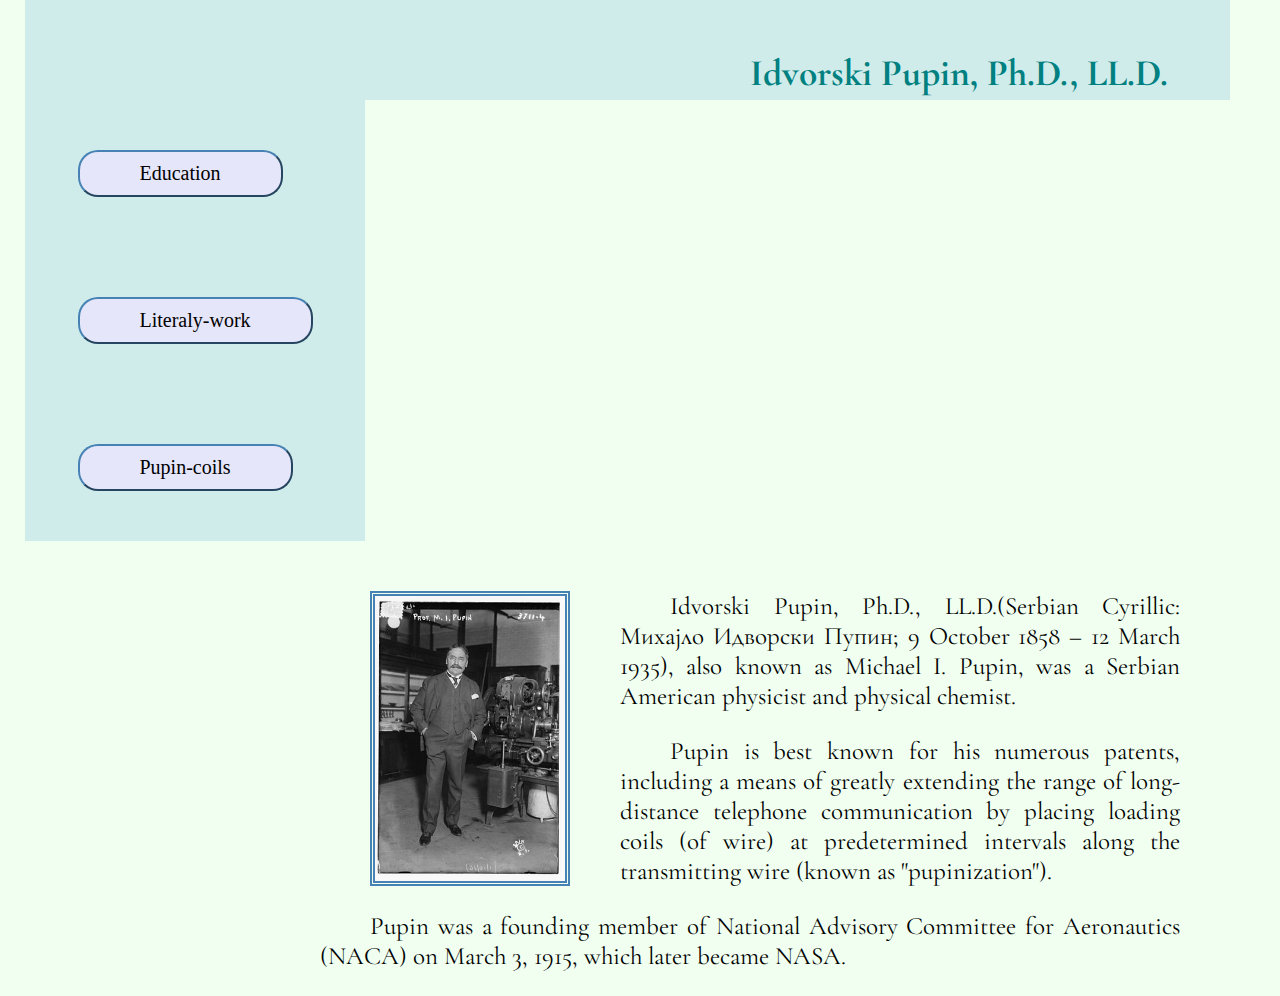
<file: mini site HTML/index.html>
<!DOCTYPE html>
<html lang="en">

<head>
    <meta charset="UTF-8">
    <meta name="viewport" content="width=device-width, initial-scale=1.0">
    <title>Index</title>
    <link rel="stylesheet" href="pupin.css">
    <link rel="icon" href="pupin.jpg" type="image/jpg" sizes="16x16">

</head>

<body>
    <header>
        <h2>Idvorski Pupin, Ph.D., LL.D.</h2>
    </header>
    <section>
        <nav>
            <a href="early-life-and-education.html"><input type="submit" value="Education"></a>
            <a href="literary-work.html"> <input type="submit" value="Literaly-work"></a>
            <a href="pupin-coils.html"><input type="submit" value="Pupin-coils"></a>
        </nav>
    </section>
    <article>
        <img src="pupin-1916.jpg" alt="Eroare de afisaj" width="200px">

        <div>
            <p> Idvorski Pupin, Ph.D., LL.D.(Serbian Cyrillic: Михајло Идворски Пупин; 9 October 1858 – 12 March
                1935), also known as Michael I. Pupin, was a Serbian American physicist and physical chemist. </p>

            <p>Pupin is best known for his numerous patents, including a means of greatly extending the range of
                long-distance
                telephone communication by placing loading coils (of wire) at predetermined intervals along the
                transmitting
                wire (known as "pupinization"). </p>

            <p>Pupin was a founding member of National Advisory Committee for Aeronautics (NACA) on March 3, 1915,
                which
                later
                became NASA.</p>
        </div>
    </article>



</body>

</html>
</file>
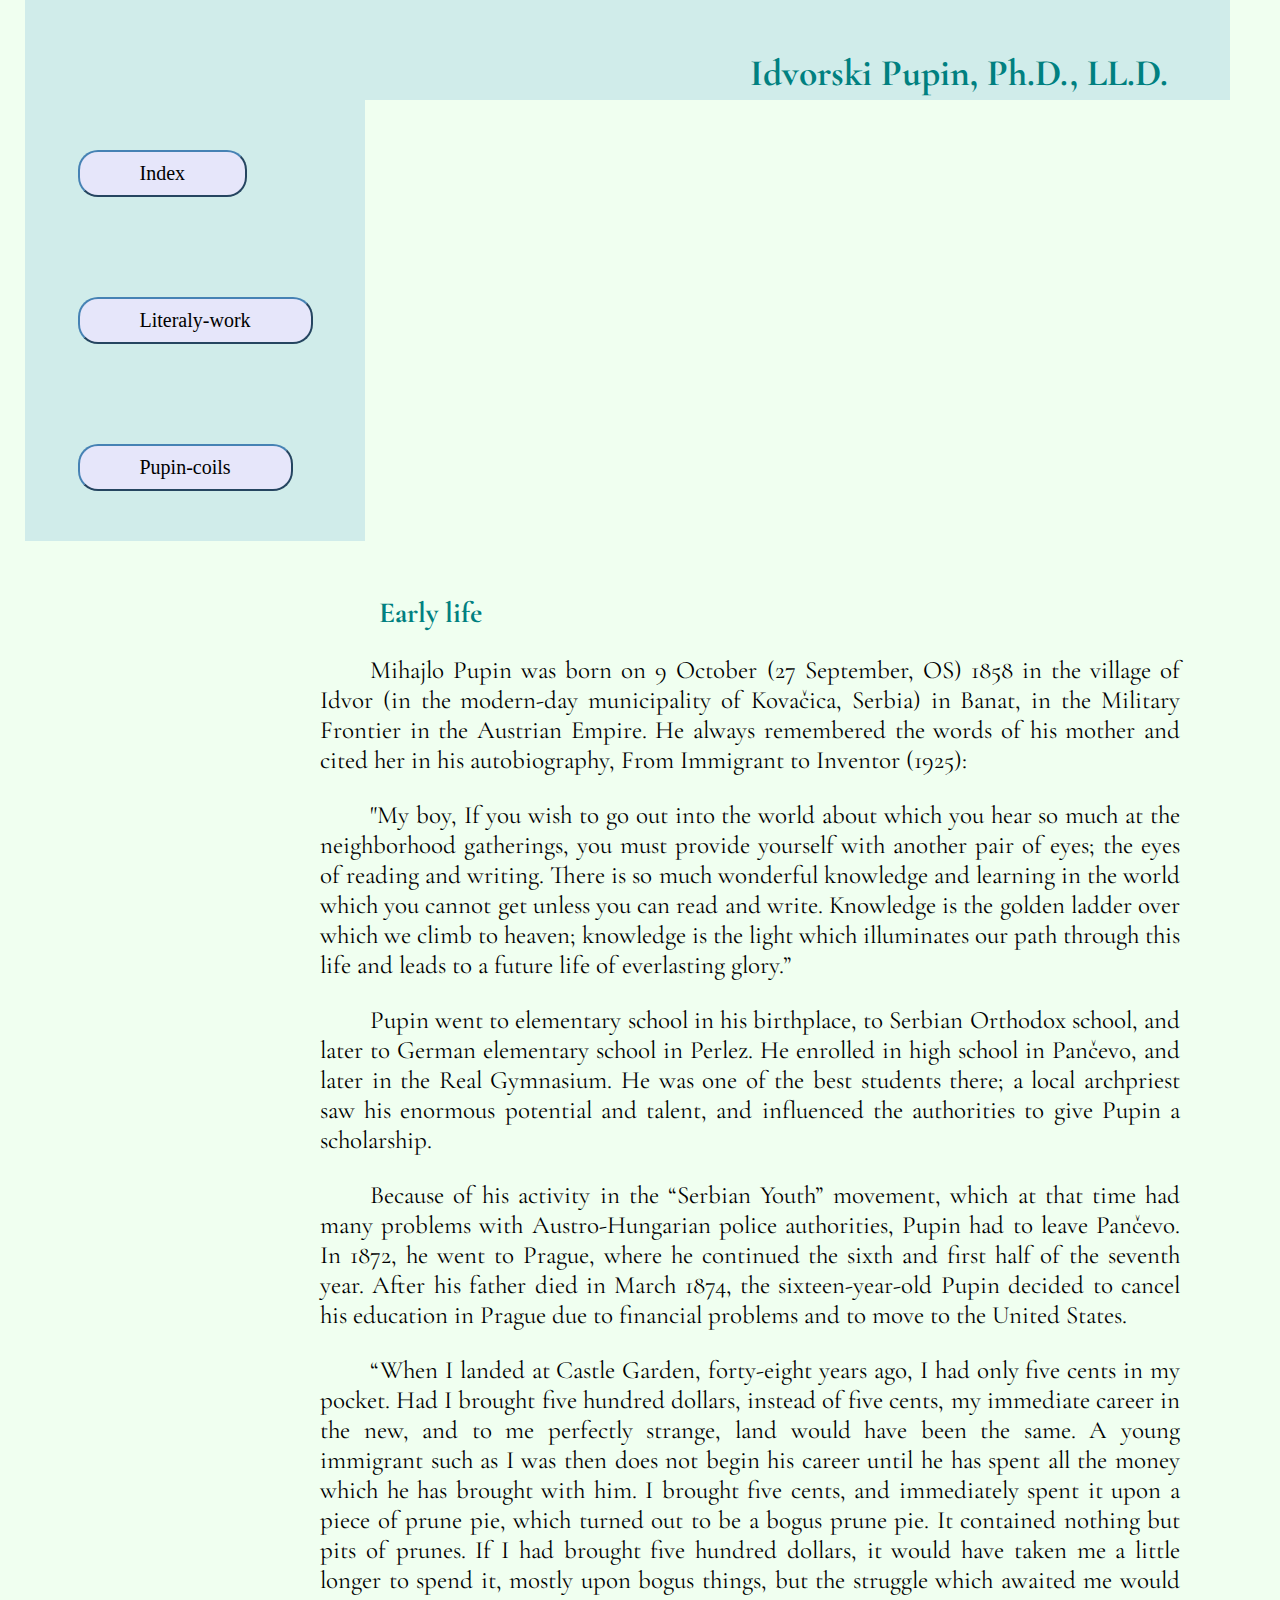
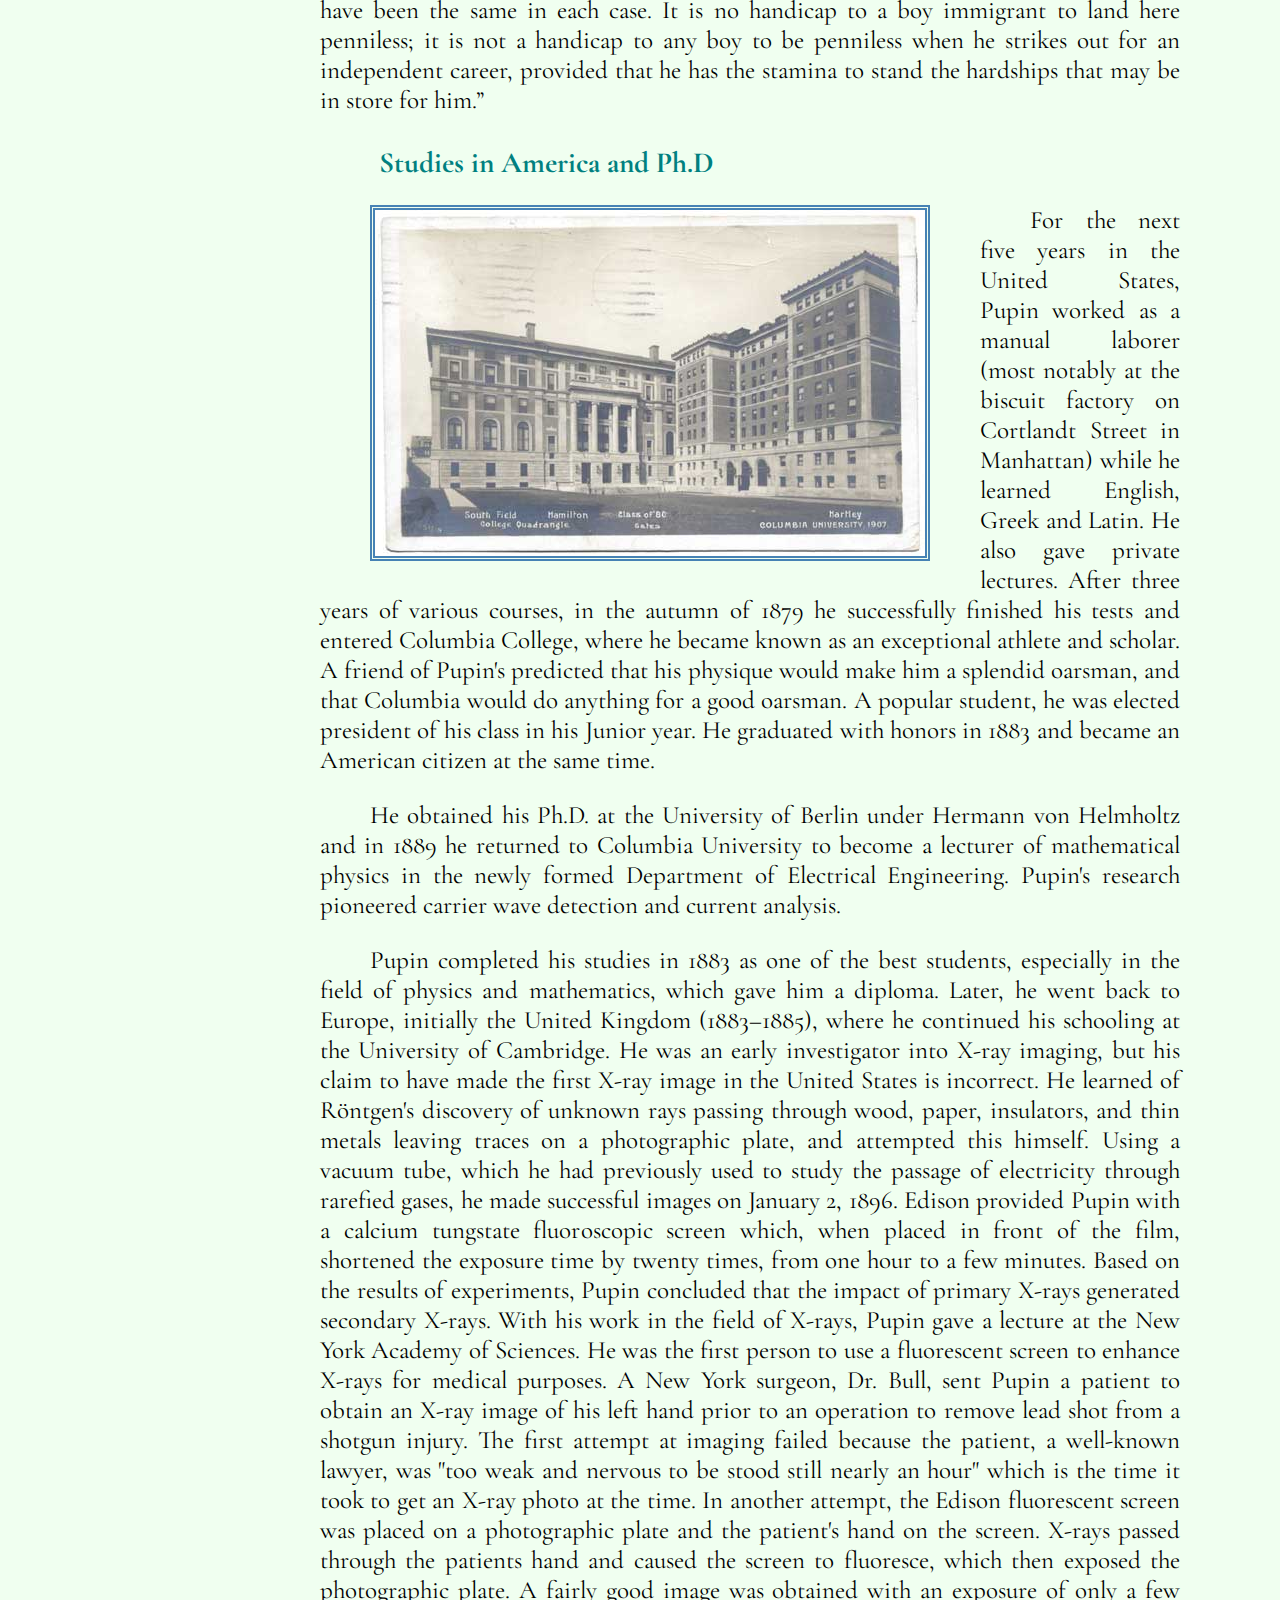
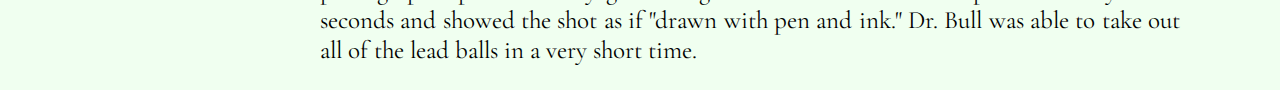
<file: mini site HTML/early-life-and-education.html>
<!DOCTYPE html>
<html lang="en">

<head>
    <meta charset="UTF-8">
    <meta name="viewport" content="width=device-width, initial-scale=1.0">
    <title>Early life and education</title>
    <link rel="stylesheet" href="pupin.css">
    <link rel="shortcut icon" href="pupin.jpg" type="image/x-icon">
</head>

<body>
    <header>
        <h2>Idvorski Pupin, Ph.D., LL.D.</h2>
    </header>
    <section>
        <nav>
            <a href="index.html"><input type="submit" value="Index"></a>
            <a href="literary-work.html"> <input type="submit" value="Literaly-work"></a>
            <a href="pupin-coils.html"><input type="submit" value="Pupin-coils"></a>
        </nav>
    </section>

    <article>
        <h3>Early life</h3>
        <p>Mihajlo Pupin was born on 9 October (27 September, OS) 1858 in the village of Idvor (in the modern-day
            municipality of Kovačica, Serbia) in Banat, in the Military Frontier in the Austrian Empire. He always
            remembered the words of his mother and cited her in his autobiography, From Immigrant to Inventor (1925):
        <p>"My boy, If you wish to go out into the world about which you hear so much at the neighborhood gatherings,
            you must provide yourself with another pair of eyes; the eyes of reading and writing. There is so much
            wonderful knowledge and learning in the world which you cannot get unless you can read and write. Knowledge
            is the golden ladder over which we climb to heaven; knowledge is the light which illuminates our path
            through this life and leads to a future life of everlasting glory.”</p>

        <p> Pupin went to elementary school in his birthplace, to Serbian Orthodox school, and later to German
            elementary
            school
            in Perlez. He enrolled in high school in Pančevo, and later in the Real Gymnasium. He was one of the best
            students
            there; a local archpriest saw his enormous potential and talent, and influenced the authorities to give
            Pupin a
            scholarship.</p>

        <p>Because of his activity in the “Serbian Youth” movement, which at that time had many problems with
            Austro-Hungarian
            police authorities, Pupin had to leave Pančevo. In 1872, he went to Prague, where he continued the sixth and
            first
            half of the seventh year. After his father died in March 1874, the sixteen-year-old Pupin decided to cancel
            his
            education in Prague due to financial problems and to move to the United States.</p>

        <p>“When I landed at Castle Garden, forty-eight years ago, I had only five cents in my pocket. Had I brought
            five
            hundred dollars, instead of five cents, my immediate career in the new, and to me perfectly strange, land
            would
            have
            been the same. A young immigrant such as I was then does not begin his career until he has spent all the
            money
            which
            he has brought with him. I brought five cents, and immediately spent it upon a piece of prune pie, which
            turned
            out
            to be a bogus prune pie. It contained nothing but pits of prunes. If I had brought five hundred dollars, it
            would
            have taken me a little longer to spend it, mostly upon bogus things, but the struggle which awaited me would
            have
            been the same in each case. It is no handicap to a boy immigrant to land here penniless; it is not a
            handicap to
            any
            boy to be penniless when he strikes out for an independent career, provided that he has the stamina to stand
            the
            hardships that may be in store for him.”</p>


        <h3>Studies in America and Ph.D</h3>
        <img id="pupin" src="university.jpg" alt="Eroare de afisaj">
        <p>For the next five years in the United States, Pupin worked as a manual laborer (most notably at the biscuit
            factory on Cortlandt Street in Manhattan) while he learned English, Greek and Latin. He also gave private
            lectures. After three years of various courses, in the autumn of 1879 he successfully finished his tests and
            entered Columbia College, where he became known as an exceptional athlete and scholar. A friend of Pupin's
            predicted that his physique would make him a splendid oarsman, and that Columbia would do anything for a
            good
            oarsman. A popular student, he was elected president of his class in his Junior year. He graduated with
            honors
            in 1883 and became an American citizen at the same time.</p>

        <p>He obtained his Ph.D. at the University of Berlin under Hermann von Helmholtz and in 1889 he returned to
            Columbia University to become a lecturer of mathematical physics in the newly formed Department of
            Electrical
            Engineering. Pupin's research pioneered carrier wave detection and current analysis.</p>

        <p>Pupin completed his studies in 1883 as one of the best students, especially in the field of physics and
            mathematics, which gave him a diploma. Later, he went back to Europe, initially the United Kingdom
            (1883–1885),
            where he continued his schooling at the University of Cambridge. He was an early investigator into X-ray
            imaging, but his claim to have made the first X-ray image in the United States is incorrect. He learned of
            Röntgen's discovery of unknown rays passing through wood, paper, insulators, and thin metals leaving traces
            on a
            photographic plate, and attempted this himself. Using a vacuum tube, which he had previously used to study
            the
            passage of electricity through rarefied gases, he made successful images on January 2, 1896. Edison provided
            Pupin with a calcium tungstate fluoroscopic screen which, when placed in front of the film, shortened the
            exposure time by twenty times, from one hour to a few minutes. Based on the results of experiments, Pupin
            concluded that the impact of primary X-rays generated secondary X-rays. With his work in the field of
            X-rays,
            Pupin gave a lecture at the New York Academy of Sciences. He was the first person to use a fluorescent
            screen to
            enhance X-rays for medical purposes. A New York surgeon, Dr. Bull, sent Pupin a patient to obtain an X-ray
            image
            of his left hand prior to an operation to remove lead shot from a shotgun injury. The first attempt at
            imaging
            failed because the patient, a well-known lawyer, was "too weak and nervous to be stood still nearly an hour"
            which is the time it took to get an X-ray photo at the time. In another attempt, the Edison fluorescent
            screen
            was placed on a photographic plate and the patient's hand on the screen. X-rays passed through the patients
            hand
            and caused the screen to fluoresce, which then exposed the photographic plate. A fairly good image was
            obtained
            with an exposure of only a few seconds and showed the shot as if "drawn with pen and ink." Dr. Bull was able
            to
            take out all of the lead balls in a very short time.</p>

    </article>

</body>

</html>
</file>
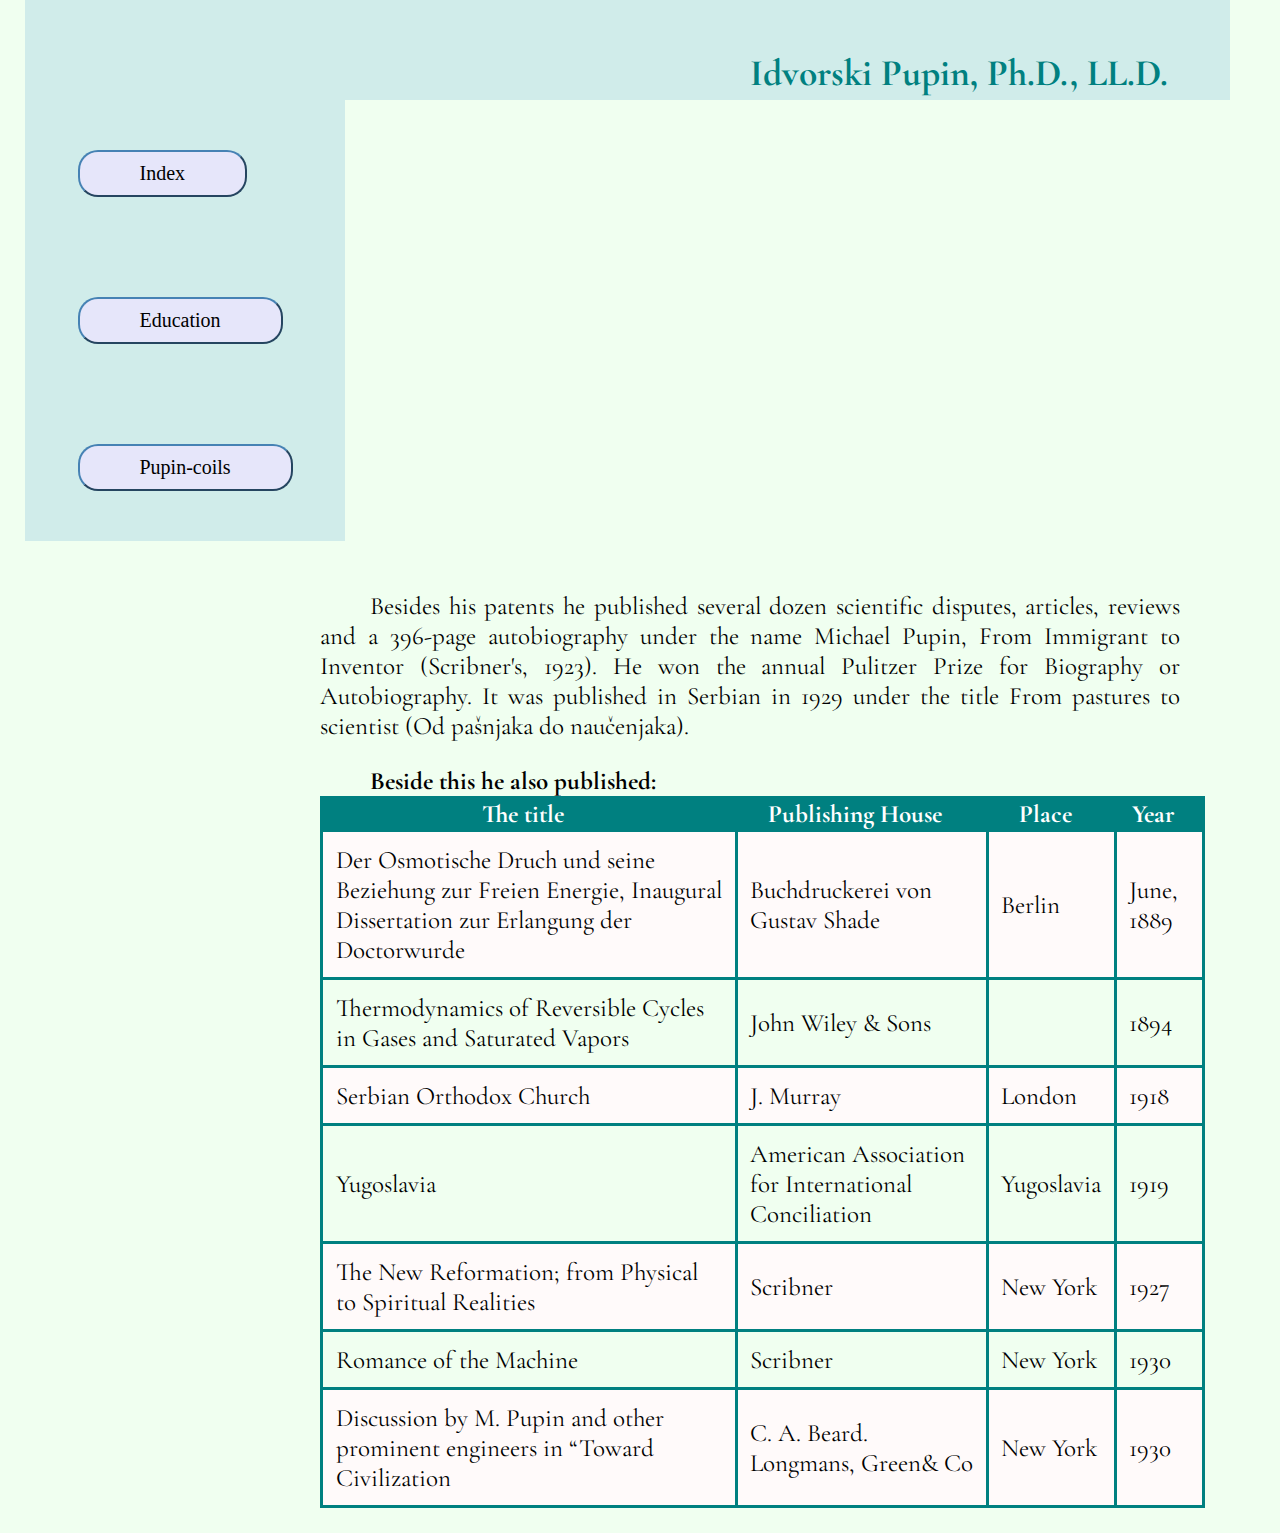
<file: mini site HTML/literary-work.html>
<!DOCTYPE html>
<html lang="en">

<head>
    <meta charset="UTF-8">
    <meta name="viewport" content="width=device-width, initial-scale=1.0">
    <title>Literary work</title>
    <link rel="stylesheet" href="pupin.css">
    <link rel="shortcut icon" href="pupin.jpg" type="image/x-icon">
</head>

<body>
    <header>
        <h2>Idvorski Pupin, Ph.D., LL.D.</h2>
    </header>
    <section>
        <nav>
            <a href="index.html"><input type="submit" value="Index"></a>
            <a href="early-life-and-education.html"><input type="submit" value="Education"></a>
            <a href="pupin-coils.html"><input type="submit" value="Pupin-coils"></a>

        </nav>
    </section>

    <article>
        <p>Besides his patents he published several dozen scientific disputes, articles, reviews and a 396-page
            autobiography under the name Michael Pupin, From Immigrant to Inventor (Scribner's, 1923). He won the
            annual
            Pulitzer Prize for Biography or Autobiography. It was published in Serbian in 1929 under the title From
            pastures
            to scientist (Od pašnjaka do naučenjaka). </p>
        <h4>Beside this he also published:</h4>
        <table>
            <tr>
                <th>The title</th>
                <th>Publishing House</th>
                <th>Place</th>
                <th>Year</th>
            </tr>
            <tr class="par">
                <td>Der Osmotische Druch und seine Beziehung zur Freien Energie, Inaugural Dissertation zur Erlangung der Doctorwurde</td>
                <td> Buchdruckerei von Gustav Shade</td>
                <td>Berlin</td>
                 <td>June, 1889</td>
            </tr>
            <tr>
                <td>Thermodynamics of Reversible Cycles in Gases and Saturated Vapors</td>
                <td>John Wiley & Sons</td>
                <td></td>
                <td>1894</td>
            </tr>
            <tr class="par">
                <td>Serbian Orthodox Church</td>
                <td>J. Murray</td>
                <td>London</td>
                <td>1918</td>
            </tr>
            <tr>
                <td>Yugoslavia</td>
                <td>American Association for International Conciliation</td>
                <td>Yugoslavia</td>
                <td>1919</td>
            </tr>
            <tr class="par">
                <td>The New Reformation; from Physical to Spiritual Realities</td>
                <td>Scribner</td>
                <td> New York</td>
                <td>1927</td>
            </tr>
            <tr>
                <td>Romance of the Machine</td>
                <td>Scribner</td>
                <td>New York</td>
                <td>1930</td>
            </tr>
            <tr class="par">
                <td>Discussion by M. Pupin and other prominent engineers in “Toward Civilization</td>
                <td>C. A. Beard. Longmans, Green& Co</td>
                <td>New York</td>
                <td>1930</td>
            </tr>

        </table>
    </article>


</body>

</html>
</file>
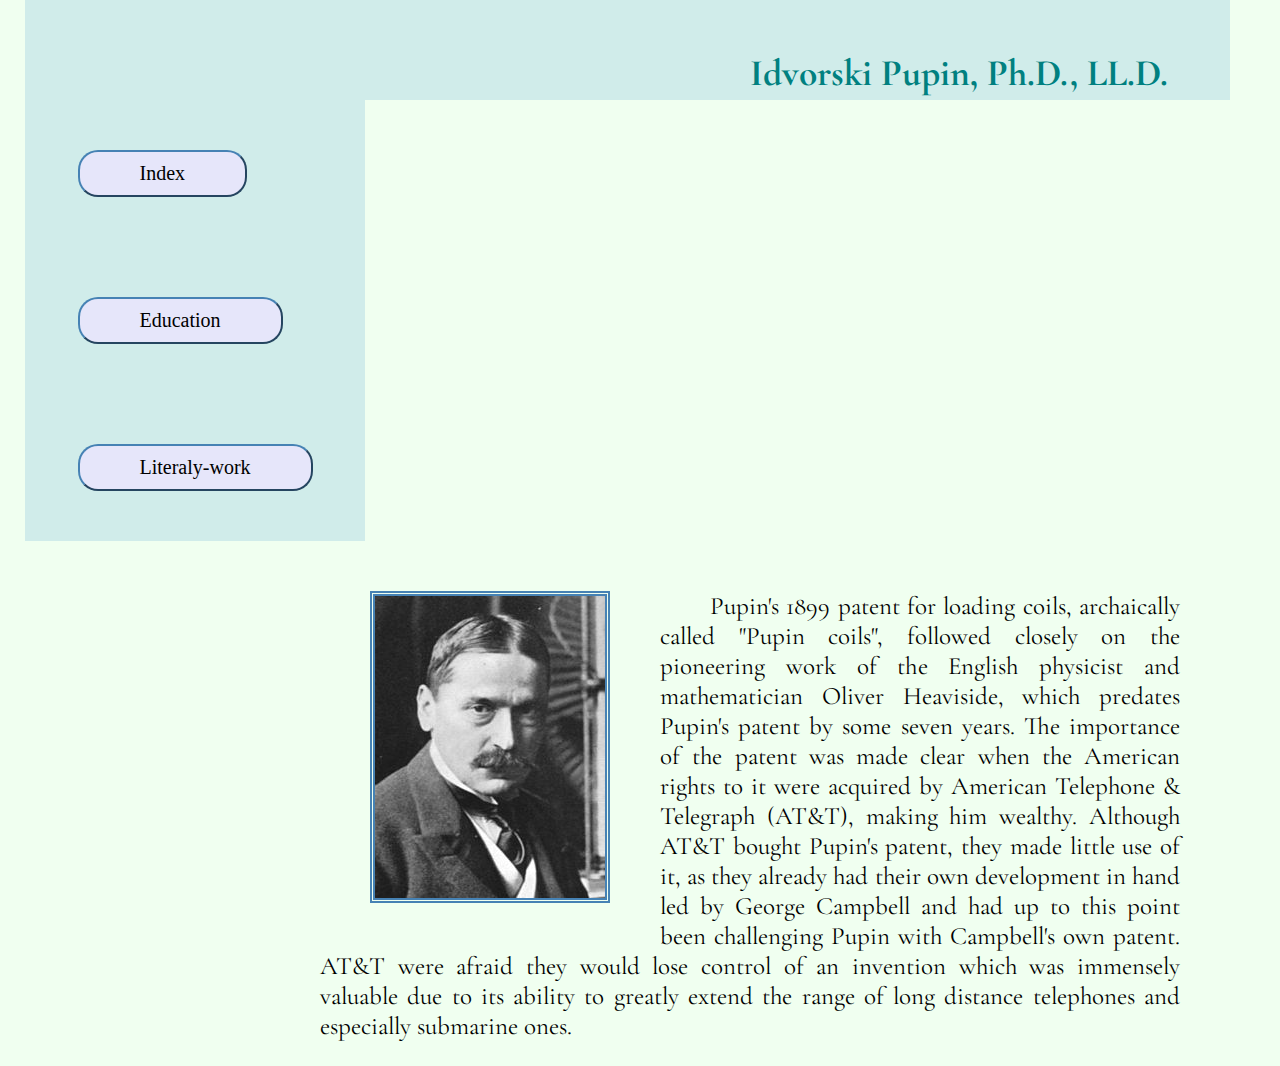
<file: mini site HTML/pupin-coils.html>
<!DOCTYPE html>
<html lang="en">

<head>
    <meta charset="UTF-8">
    <meta name="viewport" content="width=device-width, initial-scale=1.0">
    <title>Pupin coils</title>
    <link rel="stylesheet" href="pupin.css">
    <link rel="shortcut icon" href="pupin.jpg" type="image/x-icon">
</head>

<body>
    <header>
        <h2>Idvorski Pupin, Ph.D., LL.D.</h2>
    </header>
    <section>
        <nav>
            <a href="index.html"><input type="submit" value="Index"></a>
            <a href="early-life-and-education.html"><input type="submit" value="Education"></a>
            <a href="literary-work.html"> <input type="submit" value="Literaly-work"></a>
        </nav>

    </section>

    <article>
        <img id="pupin" src="pupin.jpg" alt="Eroare de afisaj">
        <p>Pupin's 1899 patent for loading coils, archaically called "Pupin coils", followed closely on the
            pioneering work
            of the English physicist and mathematician Oliver Heaviside, which predates Pupin's patent by some seven
            years.
            The importance of the patent was made clear when the American rights to it were acquired by American
            Telephone &
            Telegraph (AT&T), making him wealthy. Although AT&T bought Pupin's patent, they made little use of it,
            as they
            already had their own development in hand led by George Campbell and had up to this point been
            challenging Pupin
            with Campbell's own patent. AT&T were afraid they would lose control of an invention which was immensely
            valuable due to its ability to greatly extend the range of long distance telephones and especially
            submarine
            ones.</p>

    </article>


</body>

</html>
</file>
<file: mini site HTML/pupin.css>
@import url('https://fonts.googleapis.com/css2?family=Cormorant+Garamond:ital,wght@1,600&family=Dancing+Script:wght@600&family=Inconsolata:wght@500&display=swap');

* {
    box-sizing: border-box;
    padding: 0;
    margin: 0;
    font-family: 'Cormorant Garamond', serif;
}
body {
    background-color:honeydew;
    font-size: 25px;
}

header {
    padding-top: 2em;
    padding-bottom: 2em;
    background-color:rgb(208, 236, 234);
    padding-left: 2em;
    margin-left: 1em;
    margin-right: 2em;

}
h2 {
    position: absolute;
    right: 3em;
    color: teal;
}
input {
    font-family: 'Times New Roman', Times, serif;
    font-size: 20px;
    padding: 0.5em 3em;
    background-color:lavender;
   border-radius: 1em;
   border-color:steelblue;
   margin-left: 2em;
   margin-right: 2em;
}

nav {
    margin-left: 1em;
    background-color: rgb(208, 236, 234);
}

a {
    text-decoration: none;
    display: block;
    padding: 2em 0.5em;
}

section {
    float: left;
    
}

article {
    margin-top: 1em;
    margin-bottom: 1em;
    float: right;
    width: 75%;
}

article img {
    float: left;
    border: 5px steelblue double;
    margin: 1em 2em;
}
p {
    text-align: justify;
    text-indent: 2em;
    margin-top: 1em;
    margin-right: 4em;
}
h3 {
    padding-top: 1em;
    color: teal;
    text-indent: 2em;
}

table {
    border-style: solid;
    border-color: teal;
    border-spacing: 0;
    border-collapse: collapse;
    font-family: "times-new-roman", sans-serif;
    margin-right: 3em;
}

th {
    border-style: solid;
    border-color: teal;
    background-color:teal;
    color: white;
    padding-right: 0.5em;
    text-align: center;
}
td {
    border-style: solid;
    border-color: teal;
    padding: 0.5em;
}
h4 {
    padding-top: 1em;
    text-indent: 2em;
}

.par {
    background-color:snow;
}
</file>
